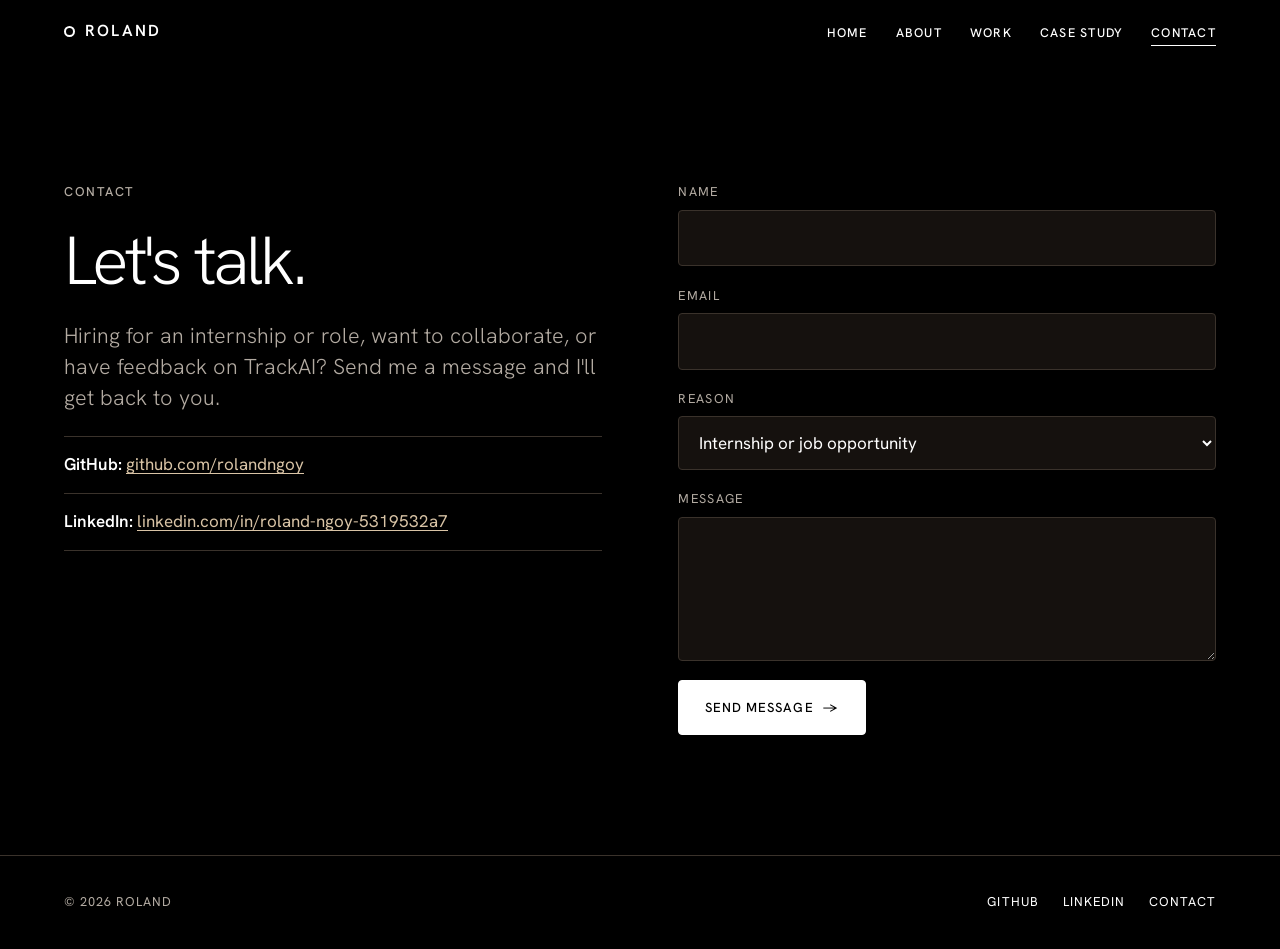
<file: contact.html>
<!DOCTYPE html>
<html lang="en">
<head>
  <meta charset="UTF-8">
  <meta name="viewport" content="width=device-width, initial-scale=1, viewport-fit=cover">
  <title>Contact | Roland</title>
  <!-- PLACEHOLDER: add your last name to the title and description if you want it in search results -->
  <meta name="description" content="Contact Roland about internships, roles, or collaborations.">
  <link rel="preconnect" href="https://fonts.googleapis.com">
  <link rel="preconnect" href="https://fonts.gstatic.com" crossorigin>
  <link rel="stylesheet" href="https://fonts.googleapis.com/css2?family=Hanken+Grotesk:wght@300;400;500;600&display=swap">
  <link rel="stylesheet" href="style.css">
</head>
<body>
  <a class="skip-link" href="#main">Skip to content</a>

  <!-- ===== HEADER (keep identical on every page) ===== -->
  <header class="site-header">
    <div class="wrap">
      <a class="brand" href="index.html"><span class="brand-dot" aria-hidden="true"></span>Roland</a>
      <nav aria-label="Main">
        <ul class="nav">
          <li><a href="index.html">Home</a></li>
          <li><a href="about.html">About</a></li>
          <li><a href="work.html">Work</a></li>
          <li><a href="casestudy.html">Case Study</a></li>
          <li><a href="contact.html" aria-current="page">Contact</a></li>
        </ul>
      </nav>
    </div>
  </header>

  <main id="main">

    <!-- ===== CONTACT ===== -->
    <section class="section">
      <div class="wrap two-col">
        <div class="stack">
          <p class="label">Contact</p>
          <h1>Let's talk.</h1>
          <p class="hero-lede">Hiring for an internship or role, want to collaborate, or have feedback on TrackAI? Send me a message and I'll get back to you.</p>
          <ul class="list-plain">
            <li><strong>GitHub:</strong> <a href="https://github.com/rolandngoy">github.com/rolandngoy</a></li>
            <li><strong>LinkedIn:</strong> <a href="https://www.linkedin.com/in/roland-ngoy-5319532a7/">linkedin.com/in/roland-ngoy-5319532a7</a></li>
          </ul>
        </div>

        <!-- FORMSPREE SETUP:
             1. Sign up free at https://formspree.io
             2. Click "New Form", name it "Portfolio Contact", and copy its ID (looks like xyzabcd)
             3. Replace YOUR_FORM_ID below with that ID
             Messages will then arrive in your email inbox. -->
        <form class="form" action="https://formspree.io/f/YOUR_FORM_ID" method="POST">
          <div class="field">
            <label for="name">Name</label>
            <input id="name" name="name" type="text" autocomplete="name" required>
          </div>
          <div class="field">
            <label for="email">Email</label>
            <input id="email" name="email" type="email" autocomplete="email" required>
          </div>
          <div class="field">
            <label for="reason">Reason</label>
            <select id="reason" name="reason">
              <option>Internship or job opportunity</option>
              <option>Collaboration</option>
              <option>TrackAI feedback</option>
              <option>Something else</option>
            </select>
          </div>
          <div class="field">
            <label for="message">Message</label>
            <textarea id="message" name="message" required></textarea>
          </div>
          <!-- Sets the subject line of the email Formspree sends you -->
          <input type="hidden" name="_subject" value="New message from your portfolio">
          <!-- Spam trap: real visitors never see or fill this -->
          <input type="text" name="_gotcha" style="display:none" tabindex="-1" autocomplete="off">
          <div><button class="btn btn-primary" type="submit">Send message</button></div>
        </form>
      </div>
    </section>
  </main>

  <!-- ===== FOOTER (keep identical on every page) ===== -->
  <footer class="site-footer">
    <div class="wrap">
      <span>&copy; 2026 Roland</span>
      <!-- PLACEHOLDER: replace with your real profile links -->
      <ul class="footer-links">
        <li><a href="https://github.com/rolandngoy">GitHub</a></li>
        <li><a href="https://www.linkedin.com/in/roland-ngoy-5319532a7/">LinkedIn</a></li>
        <li><a href="contact.html">Contact</a></li>
      </ul>
    </div>
  </footer>
</body>
</html>
</file>
<file: style.css>
/* =========================================================
   Roland — Portfolio stylesheet
   Look: modeled on Squarespace's portfolio pages. Black and
   espresso-brown bands, white light-weight type with tight
   tracking, full-bleed photography, white uppercase buttons.
   To change the look, edit the tokens in :root.
   ========================================================= */

:root {
  color-scheme: dark;
  --black: #000000;          /* main background */
  --espresso: #2a2119;       /* alternating section background */
  --surface: #15110e;        /* cards, inputs */
  --fg: #ffffff;             /* main text */
  --muted: #b3aba2;          /* secondary text */
  --rule: #3a322b;           /* borders */
  --sand: #d9c4a6;           /* accent: links, highlights */
  --on-light: #000000;       /* text on white buttons */

  --font-display: "Hanken Grotesk", "Helvetica Neue", Helvetica, Arial, sans-serif;
  --font-body: "Hanken Grotesk", "Helvetica Neue", Helvetica, Arial, sans-serif;

  --step--1: 0.8rem;
  --step-0: 1.0625rem;
  --step-1: 1.35rem;
  --step-2: 1.8rem;
  --step-3: clamp(2.1rem, 4.2vw, 2.6rem);
  --step-4: clamp(2.6rem, 6.5vw, 4.25rem);

  --measure: 62ch;
  --wrap: 1200px;
}

/* ---------- Base ---------- */
*, *::before, *::after { box-sizing: border-box; }

body {
  margin: 0;
  background: var(--black);
  color: var(--fg);
  font-family: var(--font-body);
  font-size: var(--step-0);
  font-weight: 400;
  line-height: 1.6;
  display: flex;
  flex-direction: column;
  min-height: 100vh;
  -webkit-font-smoothing: antialiased;
}
body::before {
  content: ""; position: fixed; inset: 0 0 auto;
  height: env(safe-area-inset-top, 0px); z-index: 10; background: var(--black);
}

img { max-width: 100%; height: auto; display: block; }

h1, h2, h3 {
  font-family: var(--font-display);
  line-height: 1.06;
  text-wrap: balance;
  margin: 0;
}
h1 { font-size: var(--step-4); font-weight: 300; letter-spacing: -0.055em; }
h2 { font-size: var(--step-3); font-weight: 400; letter-spacing: -0.04em; }
h3 { font-size: var(--step-1); font-weight: 500; letter-spacing: -0.02em; }
p { margin: 0; max-width: var(--measure); }
strong { font-weight: 600; }

a { color: var(--sand); text-underline-offset: 3px; }
a:hover { color: var(--fg); }
:focus-visible { outline: 2px solid var(--sand); outline-offset: 3px; }

.mark { color: var(--sand); }

.label {
  font-size: var(--step--1);
  font-weight: 500;
  letter-spacing: 0.12em;
  text-transform: uppercase;
  color: var(--muted);
}

/* Placeholder text you should replace */
.todo {
  font-size: 0.85em;
  color: var(--sand);
  border: 1px dashed var(--sand);
  padding: 0.05em 0.4em;
  border-radius: 3px;
}

.skip-link {
  position: absolute; left: -999px; top: 0;
  background: var(--fg); color: var(--on-light); padding: 0.5rem 1rem;
}
.skip-link:focus { left: 1rem; top: 1rem; z-index: 20; }

/* ---------- Layout ---------- */
.wrap {
  width: 100%;
  max-width: var(--wrap);
  margin-inline: auto;
  padding-left: max(24px, env(safe-area-inset-left, 0px));
  padding-right: max(24px, env(safe-area-inset-right, 0px));
}
main { flex: 1; }

.section { padding-block: clamp(4rem, 10vw, 7.5rem); }
main > section:nth-of-type(even) { background: var(--espresso); }

.stack { display: flex; flex-direction: column; gap: 1.4rem; }
.stack-sm { display: flex; flex-direction: column; gap: 0.75rem; }

/* ---------- Header ---------- */
.site-header {
  position: sticky;
  top: env(safe-area-inset-top, 0px);
  z-index: 10;
  background: var(--black);
}
.site-header .wrap {
  display: flex;
  flex-wrap: wrap;
  align-items: center;
  justify-content: space-between;
  gap: 0.75rem 2rem;
  padding-block: 1.1rem;
}
.brand {
  font-family: var(--font-display);
  font-weight: 600;
  font-size: 1rem;
  letter-spacing: 0.14em;
  text-transform: uppercase;
  color: var(--fg);
  text-decoration: none;
  display: inline-flex;
  align-items: center;
  gap: 0.6rem;
}
.brand-dot {
  width: 0.7rem; height: 0.7rem;
  border: 2px solid var(--fg);
  border-radius: 50%;
}
.nav { display: flex; flex-wrap: wrap; gap: 0.25rem 1.75rem; margin: 0; padding: 0; list-style: none; }
.nav a {
  font-size: 0.78rem;
  font-weight: 500;
  letter-spacing: 0.1em;
  text-transform: uppercase;
  color: var(--fg);
  text-decoration: none;
  padding-block: 0.3rem;
  border-bottom: 1px solid transparent;
}
.nav a:hover { color: var(--muted); }
.nav a[aria-current="page"] { border-bottom-color: var(--fg); }

/* ---------- Footer ---------- */
.site-footer { background: var(--black); border-top: 1px solid var(--rule); margin-top: auto; }
.site-footer .wrap {
  display: flex;
  flex-wrap: wrap;
  justify-content: space-between;
  gap: 1rem;
  padding-block: 2.25rem;
  font-size: var(--step--1);
  letter-spacing: 0.08em;
  text-transform: uppercase;
  color: var(--muted);
}
.footer-links { display: flex; flex-wrap: wrap; gap: 1.5rem; list-style: none; margin: 0; padding: 0; }
.footer-links a { color: var(--fg); text-decoration: none; }
.footer-links a:hover { color: var(--muted); }

/* ---------- Buttons ---------- */
.btn-row { display: flex; flex-wrap: wrap; gap: 0.75rem; }
.btn {
  display: inline-flex;
  align-items: center;
  justify-content: center;
  gap: 0.6rem;
  font-family: var(--font-body);
  font-size: 0.82rem;
  font-weight: 500;
  letter-spacing: 0.08em;
  text-transform: uppercase;
  padding: 1.15rem 1.6rem;
  border: 1px solid var(--fg);
  border-radius: 4px;
  text-decoration: none;
  color: var(--fg);
  background: transparent;
  cursor: pointer;
  transition: background 0.2s ease, color 0.2s ease;
}
.btn:hover { background: var(--fg); color: var(--on-light); }
.btn-primary { background: var(--fg); color: var(--on-light); }
.btn-primary::after { content: "\2192"; transition: transform 0.2s ease; }
.btn-primary:hover { background: var(--sand); border-color: var(--sand); color: var(--on-light); }
.btn-primary:hover::after { transform: translateX(3px); }

/* ---------- Home: full-bleed photo hero ---------- */
.hero-photo {
  position: relative;
  min-height: min(92vh, 860px);
  display: grid;
  align-items: end;
  text-align: center;
  overflow: hidden;
  padding-block: 18rem 4.5rem;
}
.hero-photo > img {
  position: absolute; inset: 0;
  width: 100%; height: 100%;
  object-fit: cover;
  object-position: center 18%;
}
.hero-photo::after {
  content: ""; position: absolute; inset: 0;
  background: linear-gradient(180deg, rgba(0,0,0,0.15) 0%, rgba(0,0,0,0.1) 35%, rgba(0,0,0,0.75) 68%, rgba(0,0,0,0.95) 100%);
}
.hero-photo .wrap { position: relative; z-index: 1; display: flex; flex-direction: column; align-items: center; gap: 1.5rem; }
.hero-photo h1 { max-width: 20ch; }
.hero-photo .hero-lede { color: rgba(255,255,255,0.86); margin-inline: auto; }
.hero-photo .btn-row { justify-content: center; }
.hero-note { font-size: var(--step--1); color: rgba(255,255,255,0.75); }

/* Generic hero (inner pages) */
.hero { padding-block: clamp(4rem, 10vw, 7rem) clamp(2.5rem, 6vw, 4rem); }
.hero-grid {
  display: grid;
  grid-template-columns: minmax(0, 1.5fr) minmax(0, 1fr);
  gap: clamp(2rem, 5vw, 4rem);
  align-items: end;
}
.hero-lede { font-size: var(--step-1); font-weight: 300; line-height: 1.45; color: var(--muted); }

/* ---------- Feature block (text + image) ---------- */
.feature {
  display: grid;
  grid-template-columns: minmax(0, 1fr) minmax(0, 1.25fr);
  gap: clamp(2rem, 6vw, 5rem);
  align-items: center;
}
.tagline { font-family: var(--font-display); font-size: var(--step-2); font-weight: 300; letter-spacing: -0.03em; }

.chips { display: flex; flex-wrap: wrap; gap: 0.5rem; list-style: none; margin: 0; padding: 0; }
.chips li {
  font-size: 0.75rem;
  font-weight: 500;
  letter-spacing: 0.06em;
  text-transform: uppercase;
  padding: 0.4rem 0.75rem;
  border: 1px solid var(--rule);
  border-radius: 4px;
  color: var(--muted);
}

/* Image placeholders — swap for real <img> tags */
.shot { margin: 0; display: flex; flex-direction: column; gap: 0.6rem; min-width: 0; }
.shot-box {
  aspect-ratio: 16 / 10;
  max-width: 100%;
  border: 1px dashed var(--rule);
  border-radius: 4px;
  background: var(--surface);
  display: grid;
  place-items: center;
  text-align: center;
  padding: 1rem;
  font-size: 0.82rem;
  color: var(--muted);
}
.shot-box.tall { aspect-ratio: 550 / 1092; }
.shot img { border-radius: 4px; }
.shot figcaption { font-size: var(--step--1); letter-spacing: 0.06em; text-transform: uppercase; color: var(--muted); }

/* TrackAI logo shown on a white panel, like a product shot */
.logo-panel {
  position: relative;
  background: #fefefe;
  border-radius: 4px;
  aspect-ratio: 16 / 10;
  max-width: 100%;
  overflow: hidden;
}
.logo-panel img {
  position: absolute; inset: 6%;
  width: 88%; height: 88%;
  object-fit: contain;
  border-radius: 0;
}
.logo-panel.wide { aspect-ratio: 21 / 9; }

.shot img.phone-shot { border-radius: 0; width: 100%; height: auto; }

/* ---------- Columns & lists ---------- */
.two-col {
  display: grid;
  grid-template-columns: minmax(0, 1fr) minmax(0, 1fr);
  gap: clamp(2rem, 6vw, 5rem);
}
.list-plain { list-style: none; margin: 0; padding: 0; display: flex; flex-direction: column; }
.list-plain li { padding-block: 0.9rem; border-bottom: 1px solid var(--rule); }
.list-plain li:first-child { border-top: 1px solid var(--rule); }

.log { list-style: none; margin: 0; padding: 0; display: flex; flex-direction: column; }
.log li { display: grid; grid-template-columns: 8rem minmax(0, 1fr); gap: 1rem; padding-block: 1rem; border-bottom: 1px solid var(--rule); }
.log .when { font-size: var(--step--1); letter-spacing: 0.06em; text-transform: uppercase; color: var(--muted); padding-top: 0.2rem; }

/* ---------- Home: stats + cards ---------- */
.stats { display: grid; grid-template-columns: repeat(3, minmax(0, 1fr)); gap: 2rem; margin: 0; }
.stats div { border-top: 1px solid var(--fg); padding-top: 1rem; min-width: 0; }
.stats dt { font-size: var(--step--1); color: var(--muted); letter-spacing: 0.1em; text-transform: uppercase; }
.stats dd { margin: 0.4rem 0 0; font-family: var(--font-display); font-size: var(--step-3); font-weight: 300; letter-spacing: -0.04em; }
.cards { display: grid; grid-template-columns: repeat(auto-fit, minmax(min(100%, 300px), 1fr)); gap: 1.25rem; }
.card { border-top: 1px solid var(--rule); padding-top: 1.5rem; display: flex; flex-direction: column; gap: 0.75rem; min-width: 0; }
.card p { color: var(--muted); }

/* ---------- Work grid ---------- */
.work-grid { display: grid; grid-template-columns: repeat(auto-fit, minmax(min(100%, 340px), 1fr)); gap: 3rem 2rem; }
.project { display: flex; flex-direction: column; gap: 1rem; min-width: 0; }
.project.featured { grid-column: 1 / -1; display: grid; grid-template-columns: minmax(0, 1.3fr) minmax(0, 1fr); gap: clamp(2rem, 5vw, 4rem); align-items: center; }
.project .meta { display: flex; justify-content: space-between; gap: 1rem; }
.project p { color: var(--muted); }

/* ---------- Case study ---------- */
.cs-hero { padding-block: clamp(4rem, 9vw, 6rem) 2.5rem; }
.cs-facts { display: grid; grid-template-columns: repeat(auto-fit, minmax(min(100%, 180px), 1fr)); gap: 1rem 2rem; padding-block: 1.75rem; border-block: 1px solid var(--rule); margin: 0; }
.cs-facts div { min-width: 0; }
.cs-facts dt { font-size: var(--step--1); letter-spacing: 0.1em; text-transform: uppercase; color: var(--muted); }
.cs-facts dd { margin: 0.3rem 0 0; }
.cs-body { display: grid; grid-template-columns: minmax(0, 260px) minmax(0, 1fr); gap: clamp(1.5rem, 5vw, 4rem); }
.cs-body h2 { font-size: var(--step-2); }

.steps { list-style: none; margin: 0; padding: 0; counter-reset: step; display: grid; gap: 2rem; grid-template-columns: repeat(auto-fit, minmax(min(100%, 250px), 1fr)); }
.steps li { counter-increment: step; display: flex; flex-direction: column; gap: 0.75rem; min-width: 0; }
.steps li::before { content: "Step " counter(step); font-size: var(--step--1); color: var(--sand); letter-spacing: 0.1em; text-transform: uppercase; }
.steps p { color: var(--muted); }

.media-grid { display: grid; grid-template-columns: repeat(auto-fit, minmax(min(100%, 340px), 1fr)); gap: 1.5rem; }
.media-grid.two { grid-template-columns: repeat(2, minmax(0, 1fr)); max-width: 640px; }

.embed { position: relative; aspect-ratio: 16 / 9; max-width: 100%; border-radius: 4px; overflow: hidden; }
.embed iframe { position: absolute; inset: 0; width: 100%; height: 100%; border: 0; }

.quote { font-family: var(--font-display); font-size: var(--step-2); font-weight: 300; letter-spacing: -0.03em; line-height: 1.25; margin: 0; max-width: 30ch; }

/* ---------- Contact form ---------- */
.form { display: flex; flex-direction: column; gap: 1.2rem; max-width: 560px; }
.field { display: flex; flex-direction: column; gap: 0.45rem; }
.field label { font-size: var(--step--1); letter-spacing: 0.1em; text-transform: uppercase; color: var(--muted); }
.field input, .field textarea, .field select {
  font: inherit;
  color: var(--fg);
  background: var(--surface);
  border: 1px solid var(--rule);
  border-radius: 4px;
  padding: 0.85rem 1rem;
  width: 100%;
}
.field input:focus, .field textarea:focus, .field select:focus { outline: 1px solid var(--fg); border-color: var(--fg); }
.field textarea { min-height: 9rem; resize: vertical; }

/* ---------- About: resume layout ---------- */
.resume { display: grid; grid-template-columns: minmax(0, 320px) minmax(0, 1fr); gap: clamp(2rem, 7vw, 6rem); align-items: start; }
.profile { position: sticky; top: calc(env(safe-area-inset-top, 0px) + 5.5rem); display: flex; flex-direction: column; gap: 1.4rem; min-width: 0; }
.profile-photo { width: 100%; aspect-ratio: 4 / 5; object-fit: cover; object-position: center 20%; border-radius: 4px; }
.profile-name { font-size: var(--step-3); }
.profile-title { font-size: var(--step--1); letter-spacing: 0.1em; text-transform: uppercase; color: var(--muted); }
.profile-facts { margin: 0; display: flex; flex-direction: column; border-top: 1px solid var(--rule); }
.profile-facts div { display: flex; justify-content: space-between; gap: 1rem; padding-block: 0.7rem; border-bottom: 1px solid var(--rule); font-size: 0.95rem; }
.profile-facts dt { font-size: var(--step--1); letter-spacing: 0.1em; text-transform: uppercase; color: var(--muted); padding-top: 0.15rem; }
.profile-facts dd { margin: 0; text-align: right; }
.profile-actions { display: flex; flex-direction: column; gap: 0.6rem; }

.resume-body { display: flex; flex-direction: column; gap: clamp(3rem, 6vw, 4.5rem); min-width: 0; }
.resume-section { display: flex; flex-direction: column; gap: 1.5rem; }
.resume-h { font-size: var(--step-2); font-weight: 300; letter-spacing: -0.03em; padding-bottom: 0.9rem; border-bottom: 1px solid var(--fg); }

.xp-list { display: flex; flex-direction: column; }
.xp { display: flex; flex-direction: column; gap: 0.75rem; padding-block: 1.5rem; border-bottom: 1px solid var(--rule); }
.xp:first-child { padding-top: 0; }
.xp:last-child { border-bottom: 0; }
.xp-head { display: flex; flex-wrap: wrap; justify-content: space-between; align-items: baseline; gap: 0.25rem 1.5rem; }
.xp-role { color: var(--muted); margin-top: 0.25rem; }
.xp-date { font-size: var(--step--1); letter-spacing: 0.08em; text-transform: uppercase; color: var(--muted); white-space: nowrap; font-variant-numeric: tabular-nums; }
.xp-points { margin: 0; padding-left: 1.2rem; display: flex; flex-direction: column; gap: 0.45rem; max-width: var(--measure); color: var(--muted); }
.xp-points li::marker { color: var(--sand); }
.xp-link { font-size: var(--step--1); letter-spacing: 0.1em; text-transform: uppercase; align-self: flex-start; }

.skill-groups { display: grid; grid-template-columns: repeat(2, minmax(0, 1fr)); gap: 1.75rem 2rem; }
.skill-group { display: flex; flex-direction: column; gap: 0.75rem; min-width: 0; }
.skill-group h3 { font-size: var(--step--1); font-weight: 500; letter-spacing: 0.12em; text-transform: uppercase; color: var(--muted); }

/* ---------- Responsive ---------- */
@media (max-width: 820px) {
  .hero-grid, .feature, .two-col, .cs-body, .project.featured, .resume { grid-template-columns: minmax(0, 1fr); }
  .log li { grid-template-columns: minmax(0, 1fr); gap: 0.2rem; }
  .profile { position: static; max-width: 420px; }
  .profile-actions { flex-direction: row; flex-wrap: wrap; }
}
@media (max-width: 560px) {
  .stats, .skill-groups, .media-grid.two { grid-template-columns: minmax(0, 1fr); }
  .site-header .wrap { justify-content: center; }
  .hero-photo { padding-top: 24rem; }
}

@media (prefers-reduced-motion: reduce) {
  * { transition: none !important; }
}
</file>
